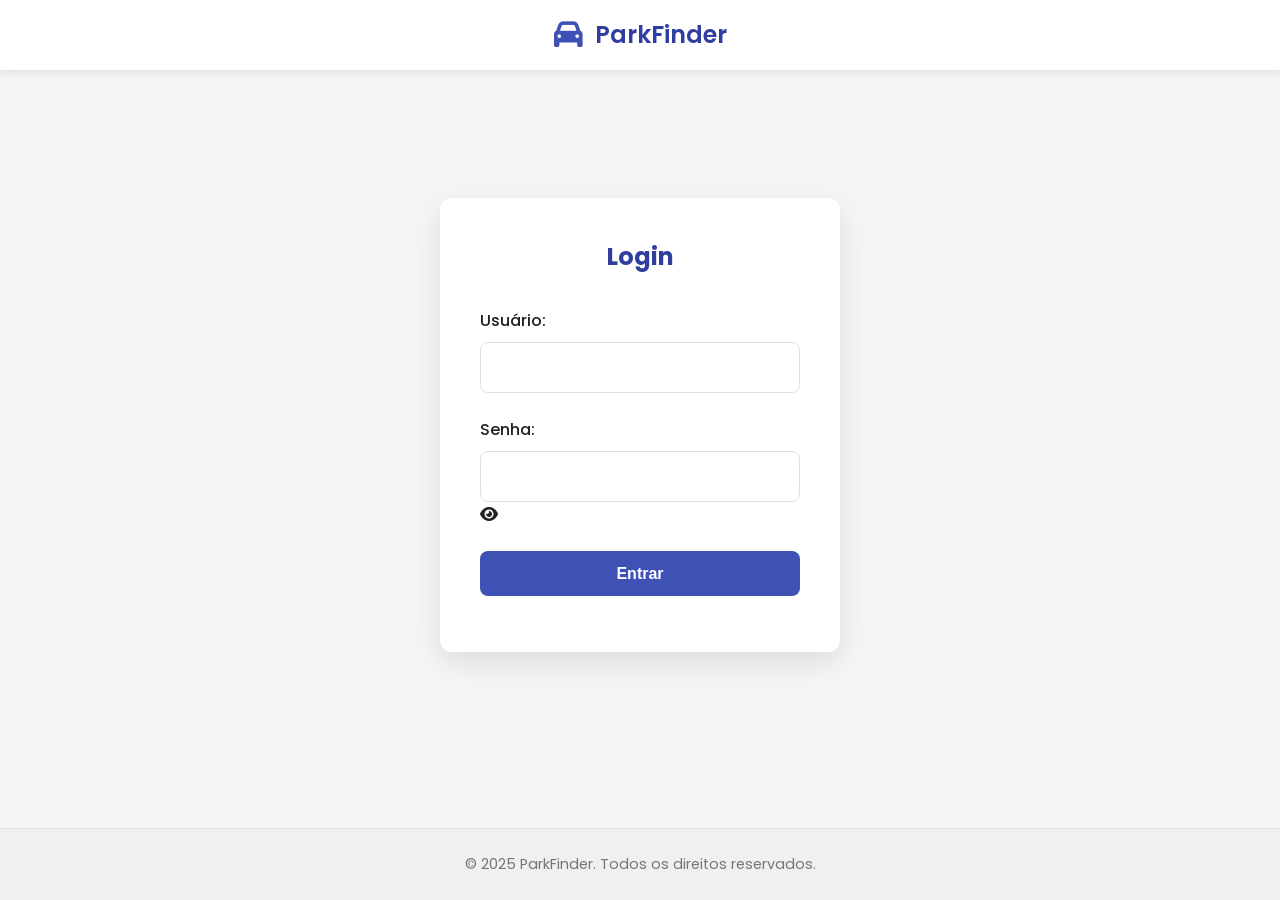
<file: index.html>
<!DOCTYPE html>
<html lang="pt-br">

<head>
    <meta charset="UTF-8">
    <meta name="viewport" content="width=device-width, initial-scale=1.0">
    <title>Monitor de Estacionamento</title>
    <link href="https://fonts.googleapis.com/css2?family=Poppins:wght@300;400;500;600;700&display=swap"
        rel="stylesheet">
    <link rel="stylesheet" href="https://cdnjs.cloudflare.com/ajax/libs/font-awesome/6.0.0-beta3/css/all.min.css">
    <link rel="stylesheet" href="style.css">
</head>

<body>
    <header>
        <a href="dashboard.html" class="logo-container">
            <i class="fas fa-car"></i>
            <h1 id="header-nome-estacionamento">Carregando...</h1>
        </a>
        <nav class="header-nav">
            <a href="dashboard.html" class="nav-link">Voltar ao Dashboard</a>
            <div class="user-menu">
                <span id="username-display">Carregando...</span>
                <button class="btn-logout" id="btn-logout">Sair</button>
            </div>
        </nav>
    </header>

    <main>
        <div class="kpi-container" id="kpi-container">
            <div class="kpi-card">
                <h3>Total de Vagas</h3>
                <div class="kpi-value" id="kpi-total">0</div>
            </div>
            <div class="kpi-card">
                <h3>Vagas Livres</h3>
                <div class="kpi-value livre" id="kpi-livre">0</div>
            </div>
            <div class="kpi-card">
                <h3>Vagas Ocupadas</h3>
                <div class="kpi-value ocupada" id="kpi-ocupada">0</div>
            </div>
            <div class="kpi-card">
                <h3>Em Manutenção</h3>
                <div class="kpi-value manutencao" id="kpi-manutencao">0</div>
            </div>
        </div>

        <div class="controles-patio">
            <h2>Mapa de Vagas</h2>
            <button id="btn-simulador" class="btn-simulador inativo">
                <i class="fas fa-play"></i> Iniciar Simulação
            </button>
        </div>

        <div class="filter-container" id="filter-container">
            <button class="filter-btn active" data-filter="all">Todas</button>
            <button class="filter-btn" data-filter="livre">Livres</button>
            <button class="filter-btn" data-filter="ocupada">Ocupadas</button>
            <button class="filter-btn" data-filter="carro">Carros</button>
            <button class="filter-btn" data-filter="moto">Motos</button>
            <button class="filter-btn" data-filter="pcd">PCD</button>
        </div>

        <div id="loading-message">Carregando vagas...</div>
        <div id="mapa-container">
        </div>

        <div class="legenda">
            <span class="cor-legenda livre"></span> Livre
            <span class="cor-legenda ocupada"></span> Ocupada
            <span class="cor-legenda pcd"></span> PCD (Deficiente)
            <span class="cor-legenda moto"></span> Moto
            <span class="cor-legenda manutencao"></span> Manutenção
        </div>
    </main>

    <footer>
        <p>&copy; 2025 ParkFinder. Todos os direitos reservados.</p>
    </footer>

    <div id="modal-placeholder"></div>
    <div id="toast-container"></div>
    <script type="module" src="js/main.js" defer></script>
</body>

</html>
</file>
<file: style.css>
/* ------------------------------------------- */
/* RESET BÁSICO E ESTILOS GLOBAIS
/* ------------------------------------------- */
@import url('https://fonts.googleapis.com/css2?family=Poppins:wght@300;400;500;600;700&display=swap');

* {
    margin: 0;
    padding: 0;
    box-sizing: border-box;
}

:root {
    --primary-color: #3f51b5; 
    --primary-dark: #303f9f;
    --accent-color: #ff9800; 
    --text-dark: #212121;
    --text-light: #757575;
    --bg-light: #f5f5f5;
    --bg-white: #ffffff;
    --border-color: #e0e0e0;
    --success-color: #4CAF50;
    --error-color: #F44336;
    --warning-color: #FFC107;
    --info-color: #2196F3;
    --shadow-light: rgba(0, 0, 0, 0.1);
    --shadow-medium: rgba(0, 0, 0, 0.2);
}

body {
    font-family: 'Poppins', sans-serif;
    background-color: var(--bg-light);
    color: var(--text-dark);
    line-height: 1.6;
    display: flex;
    flex-direction: column;
    min-height: 100vh;
}

/* ------------------------------------------- */
/* HEADER
/* ------------------------------------------- */
header {
    background-color: var(--bg-white);
    color: var(--text-dark);
    padding: 1rem 2rem;
    box-shadow: 0 2px 8px var(--shadow-light);
    position: sticky; top: 0;
    z-index: 100;
    display: flex;
    justify-content: space-between;
    align-items: center;
}
header .logo-container {
    display: flex; align-items: center; gap: 0.75rem;
    text-decoration: none; color: var(--primary-dark);
}
header .logo-container .fas {
    font-size: 1.8rem; color: var(--primary-color);
}
header .logo-container h1 {
    font-size: 1.5rem; font-weight: 600; margin: 0;
}
header .header-nav {
    display: flex; align-items: center; gap: 2rem;
}
header .header-nav .nav-link {
    text-decoration: none; color: var(--text-light);
    font-weight: 500; transition: color 0.3s ease;
}
header .header-nav .nav-link:hover {
    color: var(--primary-color);
}
header .user-menu {
    display: flex; align-items: center; gap: 1rem;
    color: var(--text-light);
}
header .user-menu #username-display {
    font-weight: 500; color: var(--text-dark);
}
header .user-menu .btn-logout {
    font-family: 'Poppins', sans-serif; background: none; border: none;
    color: var(--error-color); cursor: pointer; font-size: 0.9rem;
    font-weight: 500; padding: 0.5rem;
}
.login-body header { justify-content: center; }

main {
    max-width: 1200px; width: 90%;
    margin: 2.5rem auto; padding: 0 1.5rem;
    flex-grow: 1; 
}
h2 {
    color: var(--primary-dark); font-weight: 600;
    font-size: 1.8rem; margin-bottom: 2rem;
}
.page-controls {
    display: flex; justify-content: space-between;
    align-items: center; flex-wrap: wrap; gap: 1rem;
    margin-bottom: 1.5rem;
}
.search-bar {
    padding: 0.75rem 1rem;
    font-size: 1rem;
    border: 1px solid var(--border-color);
    border-radius: 8px;
    width: 100%;
    max-width: 350px;
    font-family: 'Poppins', sans-serif;
}
.btn-primary {
    padding: 0.75rem 1.25rem; border-radius: 8px; cursor: pointer;
    font-size: 0.95rem; font-weight: 500; transition: all 0.3s ease;
    background-color: var(--primary-color); color: white;
    border: none; text-decoration: none;
    display: inline-flex; align-items: center; gap: 0.6rem;
}
.btn-primary:hover {
    background-color: var(--primary-dark);
    box-shadow: 0 4px 12px rgba(0, 0, 0, 0.2);
    transform: translateY(-2px);
}
.btn-secondary {
    background-color: var(--bg-light); color: var(--text-dark);
    border: 1px solid var(--border-color);
}
.btn-secondary:hover {
    background-color: #e0e0e0;
}
.btn-danger {
    background-color: var(--error-color); color: white;
}
.btn-danger:hover {
    background-color: #d32f2f;
}

/* ------------------------------------------- */
/* ESTADOS VAZIOS (NOVO)
/* ------------------------------------------- */
.empty-state {
    text-align: center;
    padding: 3rem 1rem;
    background-color: var(--bg-white);
    border: 1px dashed var(--border-color);
    border-radius: 12px;
    margin-top: 1.5rem;
}
.empty-state .fas {
    font-size: 3rem;
    color: var(--text-light);
    margin-bottom: 1rem;
}
.empty-state h3 {
    font-size: 1.3rem;
    color: var(--text-dark);
    margin-bottom: 0.5rem;
}
.empty-state p {
    color: var(--text-light);
    max-width: 400px;
    margin: 0 auto;
}

/* ------------------------------------------- */
/* SKELETON LOADERS (NOVO)
/* ------------------------------------------- */
.skeleton-grid {
    display: grid;
    grid-template-columns: repeat(auto-fill, minmax(300px, 1fr));
    gap: 1.5rem;
}
.skeleton-card {
    background-color: var(--bg-white);
    border-radius: 12px;
    padding: 1.5rem;
    box-shadow: 0 4px 12px rgba(0,0,0,0.08);
}
.skeleton-line {
    height: 1.2rem;
    border-radius: 4px;
    background: linear-gradient(90deg, #f0f0f0 25%, #e0e0e0 50%, #f0f0f0 75%);
    background-size: 200% 100%;
    animation: shimmer 1.5s infinite;
}
.skeleton-line.h-1-5 { height: 1.5rem; }
.skeleton-line.w-75 { width: 75%; }
.skeleton-line.w-50 { width: 50%; }
.skeleton-line.mt-1 { margin-top: 1rem; }
.skeleton-line.mt-2 { margin-top: 2rem; }
@keyframes shimmer {
    0% { background-position: 200% 0; }
    100% { background-position: -200% 0; }
}

/* ------------------------------------------- */
/* TELA DE LOGIN (ATUALIZADO)
/* ------------------------------------------- */
.login-body {
    display: flex; flex-direction: column; height: 100vh;
}
.login-container {
    background-color: white; padding: 2.5rem; border-radius: 12px;
    box-shadow: 0 10px 30px rgba(0,0,0,0.1);
    width: 100%; max-width: 400px; margin: auto;
}
.login-container h1 {
    text-align: center; color: var(--primary-dark);
    margin-bottom: 2rem; font-size: 1.5rem;
}
.password-group {
    position: relative;
}
.password-toggle-icon {
    position: absolute;
    top: 50%;
    right: 1rem;
    transform: translateY(-50%);
    color: var(--text-light);
    cursor: pointer;
}
.btn-login {
    width: 100%; padding: 0.85rem; font-size: 1rem; font-weight: 600;
    border: none; border-radius: 8px; background-color: var(--primary-color);
    color: white; cursor: pointer; transition: background-color 0.3s ease;
}
.btn-login:hover { background-color: var(--primary-dark); }
#login-feedback {
    text-align: center; margin-top: 1rem;
    color: var(--error-color); font-size: 0.9rem;
}

/* ------------------------------------------- */
/* FORMULÁRIOS (ATUALIZADO)
/* ------------------------------------------- */
.form-container {
    max-width: 700px; margin: 2rem auto;
    background: white; padding: 2rem; border-radius: 12px;
}
.form-group {
    margin-bottom: 1.5rem;
}
.form-group label {
    display: block; margin-bottom: 0.5rem; font-weight: 500;
}
.form-group input,
.form-group select {
    width: 100%; padding: 0.75rem; font-size: 1rem;
    border: 1px solid var(--border-color); border-radius: 8px;
    background-color: var(--bg-white); font-family: 'Poppins', sans-serif;
}
.input-with-button {
    display: flex; gap: 0.5rem;
}
.input-with-button input {
    flex-grow: 1;
}
.btn-suggest {
    padding: 0 1rem; font-size: 0.9rem;
    background-color: var(--bg-light); color: var(--text-dark);
    border: 1px solid var(--border-color); border-radius: 8px;
    cursor: pointer;
}
.btn-suggest:hover {
    background-color: #e0e0e0;
}
.btn-submit {
    padding: 0.85rem 1.5rem; font-size: 1rem; font-weight: 600;
    border: none; border-radius: 8px; background-color: var(--primary-color);
    color: white; cursor: pointer;
}
#form-feedback {
    margin-top: 1rem; color: var(--error-color);
}
.checkbox-list {
    display: grid;
    grid-template-columns: repeat(auto-fill, minmax(200px, 1fr));
    gap: 0.75rem;
    background-color: var(--bg-light);
    border: 1px solid var(--border-color);
    border-radius: 8px;
    padding: 1rem;
    max-height: 200px;
    overflow-y: auto;
}
.checkbox-list label {
    display: flex; align-items: center; gap: 0.5rem;
    font-weight: 400;
}

/* ------------------------------------------- */
/* TELA DE DASHBOARD (ATUALIZADO)
/* ------------------------------------------- */
.grid-estacionamentos {
    display: grid;
    grid-template-columns: repeat(auto-fill, minmax(300px, 1fr));
    gap: 1.5rem;
}
.card-estacionamento {
    background-color: white; border-radius: 12px;
    box-shadow: 0 4px 12px rgba(0,0,0,0.08);
    transition: all 0.3s ease;
    display: flex; flex-direction: column;
}
.card-estacionamento:hover {
    transform: translateY(-5px);
    box-shadow: 0 6px 16px rgba(0,0,0,0.12);
}
.card-link {
    padding: 1.5rem;
    text-decoration: none;
    color: var(--text-dark);
    flex-grow: 1;
}
.card-estacionamento h3 { color: var(--primary-dark); margin-bottom: 0.5rem; }
.card-estacionamento p { color: var(--text-light); font-size: 0.9rem; margin-bottom: 1rem; }
.card-stats { font-size: 1.1rem; font-weight: 500; margin-bottom: 0.75rem; }
.progress-bar {
    width: 100%;
    height: 8px;
    background-color: var(--bg-light);
    border-radius: 4px;
    overflow: hidden;
}
.progress-bar-inner {
    height: 100%;
    background-color: var(--primary-color);
    border-radius: 4px;
    transition: width 0.5s ease;
}
.card-actions {
    display: flex; border-top: 1px solid var(--border-color);
}
.card-actions button {
    flex: 1; background: none; border: none; padding: 0.75rem;
    cursor: pointer; font-size: 0.9rem; font-weight: 500;
    color: var(--text-light); transition: background-color 0.3s ease;
}
.card-actions button:hover { background-color: #f9f9f9; }
.card-actions button.btn-edit { color: var(--info-color); }
.card-actions button.btn-delete { color: var(--error-color); }
.card-actions button:first-child {
    border-right: 1px solid var(--border-color);
}
.card-add {
    padding: 1.5rem; border: 2px dashed var(--border-color);
    display: flex; align-items: center; justify-content: center;
    flex-direction: column; cursor: pointer; background-color: #fafafa;
    text-decoration: none; color: var(--text-dark);
}
.card-add:hover { background-color: #fff; border-color: var(--primary-color); }
.card-add .fas { font-size: 2rem; color: var(--primary-color); margin-bottom: 1rem; }

/* ------------------------------------------- */
/* TELA DE LOGS e USUÁRIOS (Tabelas)
/* ------------------------------------------- */
table {
    width: 100%; border-collapse: collapse; margin-top: 2rem;
    background: white; box-shadow: 0 4px 12px rgba(0,0,0,0.08);
    border-radius: 8px; overflow: hidden;
}
th, td { padding: 1rem; text-align: left; border-bottom: 1px solid var(--border-color); }
th { background-color: var(--bg-light); font-weight: 600; }
tr:last-child td { border-bottom: none; }
tr:hover { background-color: #f9f9f9; }
.actions-cell button {
    background: none; border: none; cursor: pointer;
    font-size: 1rem; margin-right: 0.5rem;
}
.btn-table-edit { color: var(--info-color); }
.btn-table-delete { color: var(--error-color); }

/* ------------------------------------------- */
/* TELA DO MONITOR (ATUALIZADO)
/* ------------------------------------------- */
.kpi-container {
    display: grid;
    grid-template-columns: repeat(4, 1fr);
    gap: 1.5rem;
    margin-bottom: 2rem;
}
.kpi-card {
    background-color: var(--bg-white);
    border-radius: 12px;
    padding: 1.5rem;
    box-shadow: 0 4px 12px var(--shadow-light);
}
.kpi-card h3 {
    font-size: 1rem;
    font-weight: 500;
    color: var(--text-light);
    margin-bottom: 0.5rem;
}
.kpi-card .kpi-value {
    font-size: 2.5rem;
    font-weight: 600;
    color: var(--primary-dark);
}
.kpi-card .kpi-value.livre { color: var(--success-color); }
.kpi-card .kpi-value.ocupada { color: var(--error-color); }
.kpi-card .kpi-value.manutencao { color: var(--warning-color); }

.filter-container {
    display: flex;
    gap: 0.5rem;
    margin-bottom: 1.5rem;
    flex-wrap: wrap; /* Adicionado para responsividade */
}
.filter-btn {
    font-family: 'Poppins', sans-serif;
    padding: 0.5rem 1rem;
    font-size: 0.9rem;
    font-weight: 500;
    border: 1px solid var(--border-color);
    background-color: var(--bg-white);
    color: var(--text-light);
    border-radius: 20px;
    cursor: pointer;
    transition: all 0.3s ease;
}
.filter-btn:hover {
    background-color: #e0e0e0;
}
.filter-btn.active {
    background-color: var(--primary-color);
    color: white;
    border-color: var(--primary-color);
}

#mapa-container {
    display: grid;
    grid-template-columns: repeat(auto-fill, minmax(130px, 1fr));
    gap: 1.2rem;
}
#loading-message {
    font-size: 1.2rem; color: var(--text-light);
    text-align: center; padding: 3rem;
    animation: pulse 1.5s infinite alternate;
}
@keyframes pulse { from { opacity: 0.7; } to { opacity: 1; } }

.vaga {
    background-color: white; border: 1px solid var(--border-color);
    border-radius: 12px; padding: 1.2rem; text-align: center;
    font-weight: 600; font-size: 1.2rem;
    cursor: pointer;
    transition: all 0.3s ease-in-out; box-shadow: 0 2px 8px var(--shadow-light);
    min-height: 120px; display: flex; flex-direction: column;
    justify-content: center; align-items: center;
    position: relative; overflow: hidden;
}
.vaga:hover {
    transform: translateY(-3px);
    box-shadow: 0 4px 10px var(--shadow-medium);
}
.vaga.manutencao {
    cursor: pointer;
    background-color: #fff8e1; border-color: #ffe082; color: #fbc02d;
    opacity: 0.7;
}
.vaga.manutencao:hover {
    transform: translateY(-3px);
    box-shadow: 0 4px 10px var(--shadow-medium);
}
.vaga::before {
    content: ''; position: absolute; top: 0; left: 0;
    width: 8px; height: 100%; background-color: transparent;
    transition: background-color 0.3s ease;
}
.vaga.livre { background-color: #e8f5e9; border-color: #81c784; color: #388e3c; }
.vaga.ocupada { background-color: #ffebee; border-color: #ef9a9a; color: #d32f2f; }
.vaga.moto { background-color: #e3f2fd; border-color: #90caf9; color: #1976d2; }
.vaga.moto::before { background-color: #2196F3; }
.vaga.pcd { background-color: #e8eaf6; border-color: #c5cae9; color: #3949ab; }
.vaga.pcd::before { background-color: #3F51B5; }
.vaga.moto.ocupada { background-color: #f3e5f5; border-color: #ce93d8; color: #7b1fa2; }
.vaga.moto.ocupada::before { background-color: #9C27B0; }
.vaga.pcd.ocupada { background-color: #d1c4e9; border-color: #9575cd; color: #5e35b1; }
.vaga.pcd.ocupada::before { background-color: #673AB7; }

.vaga-status {
    font-size: 0.8rem; font-weight: 500; margin-top: 0.5rem;
    text-transform: uppercase; letter-spacing: 0.5px;
    padding: 0.2rem 0.5rem; border-radius: 4px;
    background-color: rgba(0, 0, 0, 0.05);
}
.vaga.livre .vaga-status { color: var(--success-color); background-color: rgba(76, 175, 80, 0.1); }
.vaga.ocupada .vaga-status { color: var(--error-color); background-color: rgba(244, 67, 54, 0.1); }
.vaga.manutencao .vaga-status { color: var(--warning-color); background-color: rgba(255, 193, 7, 0.1); }

.legenda {
    margin-top: 3rem; padding-top: 1.5rem;
    border-top: 1px dashed var(--border-color);
    display: flex; flex-wrap: wrap; gap: 1.5rem;
    font-size: 0.95rem; color: var(--text-light);
}
.legenda span { display: flex; align-items: center; gap: 0.6rem; }
.cor-legenda {
    display: inline-block; width: 20px; height: 20px;
    border: 1px solid var(--border-color); border-radius: 50%;
    box-shadow: inset 0 1px 3px rgba(0, 0, 0, 0.1);
}
.cor-legenda.livre { background-color: #e8f5e9; border-color: #81c784; }
.cor-legenda.ocupada { background-color: #ffebee; border-color: #ef9a9a; }
.cor-legenda.moto { background-color: #e3f2fd; border-color: #90caf9; }
.cor-legenda.pcd { background-color: #e8eaf6; border-color: #c5cae9; }
.cor-legenda.manutencao { background-color: #fff8e1; border-color: #ffe082; }

/* ------------------------------------------- */
/* FEEDBACK (TOAST)
/* ------------------------------------------- */
#toast-container {
    position: fixed; bottom: 2rem; right: 2rem; z-index: 1001;
    display: flex; flex-direction: column; gap: 1rem; pointer-events: none;
}
.toast {
    background-color: white; padding: 1rem 1.5rem; border-radius: 8px;
    box-shadow: 0 6px 20px rgba(0, 0, 0, 0.25); color: var(--text-dark);
    font-weight: 500; display: flex; align-items: center; gap: 0.8rem;
    border-left: 5px solid;
    animation: toast-in 0.4s ease-out forwards, toast-out 0.4s ease-in forwards var(--toast-delay, 3s);
    min-width: 250px; max-width: 350px; pointer-events: all;
}
.toast-success { border-color: var(--success-color); }
.toast-error { border-color: var(--error-color); }
.toast-info { border-color: var(--info-color); }
.toast-icon { font-size: 1.5rem; }
.toast-icon.success { color: var(--success-color); }
.toast-icon.error { color: var(--error-color); }
.toast-icon.info { color: var(--info-color); }
@keyframes toast-in { from { opacity: 0; transform: translateX(100%); } to { opacity: 1; transform: translateX(0); } }
@keyframes toast-out { from { opacity: 1; transform: translateX(0); } to { opacity: 0; transform: translateX(100%); } }

/* ------------------------------------------- */
/* CONTROLES (Botão Simulador ATUALIZADO)
/* ------------------------------------------- */
.controles-patio {
    display: flex; justify-content: space-between;
    align-items: center; flex-wrap: wrap;
    gap: 1rem; margin-bottom: 2rem;
}
.controles-patio h2 { margin-bottom: 0; }
.btn-simulador {
    font-family: 'Poppins', sans-serif; border: none;
    padding: 0.75rem 1.25rem; border-radius: 8px; cursor: pointer;
    font-size: 0.95rem; font-weight: 500; transition: all 0.3s ease;
    box-shadow: 0 2px 8px rgba(0, 0, 0, 0.15);
    display: flex; align-items: center; gap: 0.6rem;
}
/* Estado Inativo (Laranja) */
.btn-simulador.inativo {
    background-color: var(--accent-color);
    color: white;
}
.btn-simulador.inativo:hover {
    background-color: #ffb74d;
    box-shadow: 0 4px 12px rgba(0, 0, 0, 0.2);
    transform: translateY(-2px);
}
/* Estado Ativo (Verde) - AGORA É CLICÁVEL */
.btn-simulador.ativo {
    background-color: var(--success-color);
    color: white;
}
.btn-simulador.ativo:hover {
    background-color: #66bb6a; transform: translateY(-2px);
}
/* Estado de Parar (Vermelho) */
.btn-simulador.parando {
    background-color: var(--error-color);
    color: white;
}
.btn-simulador.parando:hover {
    background-color: #ef5350; transform: translateY(-2px);
}

/* ------------------------------------------- */
/* MODAL DE CONFIRMAÇÃO (NOVO)
/* ------------------------------------------- */
.modal-backdrop {
    position: fixed;
    top: 0; left: 0;
    width: 100%; height: 100%;
    background-color: rgba(0, 0, 0, 0.6);
    display: flex;
    justify-content: center;
    align-items: center;
    z-index: 1001;
    opacity: 0;
    pointer-events: none;
    transition: opacity 0.3s ease;
}
.modal-backdrop.show {
    opacity: 1;
    pointer-events: all;
}
.modal-box {
    background-color: var(--bg-white);
    border-radius: 12px;
    padding: 2rem;
    width: 90%;
    max-width: 450px;
    box-shadow: 0 10px 30px var(--shadow-medium);
    transform: scale(0.95);
    transition: transform 0.3s ease;
}
.modal-backdrop.show .modal-box {
    transform: scale(1);
}
.modal-box h3 {
    font-size: 1.4rem;
    color: var(--text-dark);
    margin-bottom: 1rem;
}
.modal-box p {
    color: var(--text-light);
    margin-bottom: 2rem;
}
.modal-actions {
    display: flex;
    justify-content: flex-end;
    gap: 1rem;
}
/* Estilos para botões no modal (reutiliza .btn-primary) */
.modal-actions .btn-secondary {
    padding: 0.75rem 1.25rem; /* Tamanho consistente */
}
.modal-actions .btn-primary {
    padding: 0.75rem 1.25rem;
}

/* ------------------------------------------- */
/* FOOTER
/* ------------------------------------------- */
footer {
    text-align: center; padding: 1.5rem; margin-top: 3rem;
    background-color: #f0f0f0; color: var(--text-light);
    font-size: 0.9rem; border-top: 1px solid var(--border-color);
}

/* ------------------------------------------- */
/* RESPONSIVIDADE (ATUALIZADO)
/* ------------------------------------------- */
@media (max-width: 768px) {
    header { 
        padding: 1rem; 
        flex-direction: column; 
        gap: 1rem; 
    }
    header .header-nav { 
        width: 100%; 
        justify-content: center; 
        gap: 1rem; 
        flex-wrap: wrap; /* Para caber em telas muito pequenas */
    }
    header .user-menu { 
        width: 100%; 
        justify-content: center; 
    }
    header .logo-container h1 { 
        font-size: 1.3rem; 
    }

    main { 
        padding: 0 1rem; 
        margin-top: 2rem; 
        width: 95%; 
    }
    h2 { 
        font-size: 1.6rem; 
    }
    .page-controls {
        flex-direction: column;
        align-items: stretch;
    }
    .search-bar {
        max-width: none;
    }
    
    .grid-estacionamentos {
        /* Cards do dashboard em coluna única */
        grid-template-columns: 1fr;
    }
    
    .kpi-container {
        /* KPIs em 2 colunas */
        grid-template-columns: 1fr 1fr;
    }
    .kpi-card .kpi-value {
        font-size: 1.8rem;
    }
    
    .filter-container {
        /* Permite que os filtros quebrem a linha */
        flex-wrap: wrap;
    }
    
    #mapa-container { 
        /* Vagas do monitor menores */
        grid-template-columns: repeat(auto-fill, minmax(90px, 1fr)); 
        gap: 0.75rem; 
    }
    .vaga { 
        min-height: 90px; 
        font-size: 1rem; 
        padding: 0.75rem; 
    }
    .vaga-status {
        font-size: 0.7rem;
    }
    
    #toast-container { 
        bottom: 1rem; 
        right: 1rem; 
    }
    .toast { 
        width: 90%; 
    }
    
    /* Tabelas (Logs, Usuários) */
    table {
        /* Permite que a tabela role horizontalmente */
        display: block;
        overflow-x: auto;
        white-space: nowrap;
    }
    th, td { 
        padding: 0.75rem 0.5rem; /* Menos padding */
        font-size: 0.85rem; /* Fonte menor */
    }
    .actions-cell { 
        /* Mantém botões na horizontal, pois a tabela rola */
        display: flex; 
        flex-direction: row; 
    }
    
    .controles-patio {
        /* Empilha o "Mapa de Vagas" e o botão de simulação */
        flex-direction: column;
        align-items: flex-start;
    }
    
    /* Modais em telas pequenas */
    .modal-box {
        width: 95%;
        padding: 1.5rem;
    }
}
</file>
